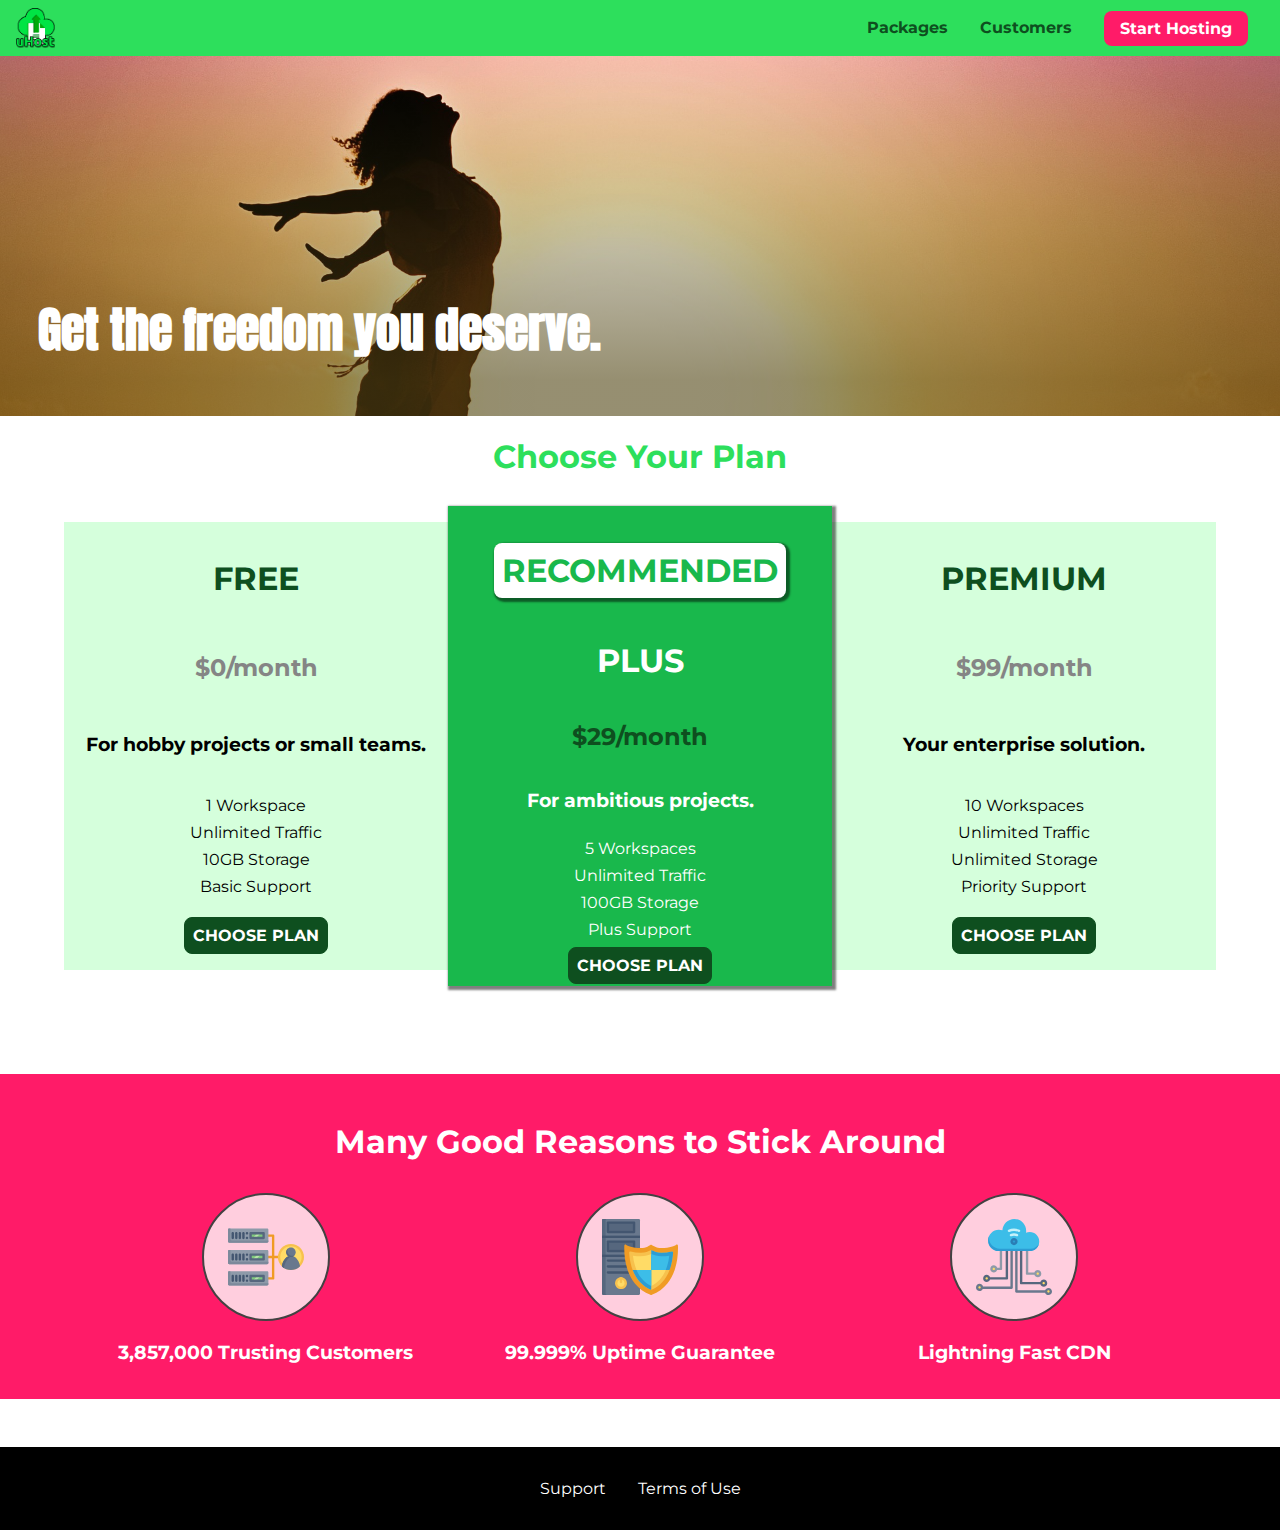
<file: index.html>
<!DOCTYPE html>
<html lang="en">

<head>
    <meta charset="UTF-8">
    <meta http-equiv="X-UA-Compatible" content="ie=edge">
    <meta name="viewport" content="width=device-width, initial-scale=1.0">
    <title>uHost</title>
    <link rel="shortcut icon" href="favicon.png">
    <link rel="stylesheet" href="shared.css">
    <link rel="stylesheet" href="main.css">
</head>

<body>
    <div class="backdrop"></div>
    <div class="modal">
        <h1 class="modal__title">Do you want to continue?</h1>
        <div class="modal__actions">
            <a href="./start-hosting/index.html" class="modal__action">Yes!</a>
            <button class="modal__action modal__action--negative" type="button">No!</button>
        </div>
    </div>
    <header class="main-header">
        <div>
            <button class="toggle-button">
                <span class="toggle-button__bar"></span>
                <span class="toggle-button__bar"></span>
                <span class="toggle-button__bar"></span>
            </button>
            <a href="index.html" class="main-header__brand">
                <img src="images/uhost-icon.png" alt="uHost - Your favorite hosting company">
            </a>
        </div>
        <nav class="main-nav">
            <ul class="main-nav__items">
                <li class="main-nav__item">
                    <a href="./packages/index.html">Packages</a>
                </li>
                <li class="main-nav__item">
                    <a href="customers/index.html">Customers</a>
                </li>
                <li class="main-nav__item main-nav__item--cta">
                    <a href="start-hosting/index.html">Start Hosting</a>
                </li>
            </ul>
        </nav>
    </header>
    <nav class="mobile-nav">
        <ul class="mobile-nav__items">
            <li class="mobile-nav__item">
                <a href="./packages/index.html">Packages</a>
            </li>
            <li class="mobile-nav__item">
                <a href="customers/index.html">Customers</a>
            </li>
            <li class="mobile-nav__item mobile-nav__item--cta">
                <a href="start-hosting/index.html">Start Hosting</a>
            </li>
        </ul>
    </nav>
    <main>
        <section id="product-overview">
            <h1>Get the freedom you deserve.</h1>
        </section>
        <section id="plans">
            <h1 class="section-title">Choose Your Plan</h1>
            <div class="plan__list">
                <article class="plan">
                    <h1 class="plan__title">FREE</h1>
                    <h2 class="plan__price">$0/month</h2>
                    <h3>For hobby projects or small teams.</h3>
                    <ul class="plan__features">
                        <li class="plan__feature">1 Workspace</li>
                        <li class="plan__feature">Unlimited Traffic</li>
                        <li class="plan__feature">10GB Storage</li>
                        <li class="plan__feature">Basic Support</li>
                    </ul>
                    <div>
                        <button class="button">CHOOSE PLAN</button>
                    </div>
                </article>
                <article class="plan plan--highlighted">
                    <h1 class="plan__annotation">RECOMMENDED</h1>
                    <h1 class="plan__title">PLUS</h1>
                    <h2 class="plan__price">$29/month</h2>
                    <h3>For ambitious projects.</h3>
                    <ul class="plan__features">
                        <li class="plan__feature">5 Workspaces</li>
                        <li class="plan__feature">Unlimited Traffic</li>
                        <li class="plan__feature">100GB Storage</li>
                        <li class="plan__feature">Plus Support</li>
                    </ul>
                    <div>
                        <button class="button">CHOOSE PLAN</button>
                    </div>
                </article>
                <article class="plan">
                    <h1 class="plan__title">PREMIUM</h1>
                    <h2 class="plan__price">$99/month</h2>
                    <h3>Your enterprise solution.</h3>
                    <ul class="plan__features">
                        <li class="plan__feature">10 Workspaces</li>
                        <li class="plan__feature">Unlimited Traffic</li>
                        <li class="plan__feature">Unlimited Storage</li>
                        <li class="plan__feature">Priority Support</li>
                    </ul>
                    <div>
                        <button class="button">CHOOSE PLAN</button>
                    </div>
                </article>
            </div>
        </section>
        <section id="key-features">
            <h1 class="section-title">Many Good Reasons to Stick Around</h1>
            <ul class="key-feature__list">
                <li class="key-feature">
                    <div class="key-feature__image">
                        <svg viewBox="0 0 512 512">
                            <path style="fill:#F09B24;" d="M344,248h-32V112c0-4.418-3.582-8-8-8h-40c-4.418,0-8,3.582-8,8s3.582,8,8,8h32v128h-32  c-4.418,0-8,3.582-8,8s3.582,8,8,8h32v128h-32c-4.418,0-8,3.582-8,8s3.582,8,8,8h40c4.418,0,8-3.582,8-8V264h32c4.418,0,8-3.582,8-8  S348.418,248,344,248z"
                            />
                            <path style="fill:#8E9AA9;" d="M264,64H8c-4.418,0-8,3.582-8,8v80c0,4.418,3.582,8,8,8h256c4.418,0,8-3.582,8-8V72  C272,67.582,268.418,64,264,64z"
                            />
                            <path style="fill:#7C899B;" d="M24,144c-4.418,0-8-3.582-8-8V64H8c-4.418,0-8,3.582-8,8v80c0,4.418,3.582,8,8,8h256  c4.418,0,8-3.582,8-8v-8H24z"
                            />
                            <rect x="152" y="96" style="fill:#B8E3A8;" width="88" height="32" />
                            <g>
                                <polygon style="fill:#7EC97D;" points="152,96 152,128 166,128 198,96  " />
                                <polygon style="fill:#7EC97D;" points="220,96 188,128 240,128 240,96  " />
                            </g>
                            <path style="fill:#56677E;" d="M240,136h-88c-4.418,0-8-3.582-8-8V96c0-4.418,3.582-8,8-8h88c4.418,0,8,3.582,8,8v32  C248,132.418,244.418,136,240,136z M160,120h72v-16h-72V120z"
                            />
                            <g>
                                <path style="fill:#435670;" d="M32,136c-4.418,0-8-3.582-8-8V96c0-4.418,3.582-8,8-8s8,3.582,8,8v32C40,132.418,36.418,136,32,136z   "
                                />
                                <path style="fill:#435670;" d="M56,136c-4.418,0-8-3.582-8-8V96c0-4.418,3.582-8,8-8s8,3.582,8,8v32C64,132.418,60.418,136,56,136z   "
                                />
                                <path style="fill:#435670;" d="M80,136c-4.418,0-8-3.582-8-8V96c0-4.418,3.582-8,8-8s8,3.582,8,8v32C88,132.418,84.418,136,80,136z   "
                                />
                                <path style="fill:#435670;" d="M104,136c-4.418,0-8-3.582-8-8V96c0-4.418,3.582-8,8-8s8,3.582,8,8v32   C112,132.418,108.418,136,104,136z"
                                />
                                <path style="fill:#435670;" d="M128,105c-4.418,0-8-3.582-8-8v-1c0-4.418,3.582-8,8-8s8,3.582,8,8v1   C136,101.418,132.418,105,128,105z"
                                />
                                <path style="fill:#435670;" d="M128,136c-4.418,0-8-3.582-8-8v-1c0-4.418,3.582-8,8-8s8,3.582,8,8v1   C136,132.418,132.418,136,128,136z"
                                />
                            </g>
                            <path style="fill:#8E9AA9;" d="M264,208H8c-4.418,0-8,3.582-8,8v80c0,4.418,3.582,8,8,8h256c4.418,0,8-3.582,8-8v-80  C272,211.582,268.418,208,264,208z"
                            />
                            <path style="fill:#7C899B;" d="M24,288c-4.418,0-8-3.582-8-8v-72H8c-4.418,0-8,3.582-8,8v80c0,4.418,3.582,8,8,8h256  c4.418,0,8-3.582,8-8v-8H24z"
                            />
                            <rect x="152" y="240" style="fill:#B8E3A8;" width="88" height="32" />
                            <g>
                                <polygon style="fill:#7EC97D;" points="152,240 152,272 166,272 198,240  " />
                                <polygon style="fill:#7EC97D;" points="220,240 188,272 240,272 240,240  " />
                            </g>
                            <path style="fill:#56677E;" d="M240,280h-88c-4.418,0-8-3.582-8-8v-32c0-4.418,3.582-8,8-8h88c4.418,0,8,3.582,8,8v32  C248,276.418,244.418,280,240,280z M160,264h72v-16h-72V264z"
                            />
                            <g>
                                <path style="fill:#435670;" d="M32,280c-4.418,0-8-3.582-8-8v-32c0-4.418,3.582-8,8-8s8,3.582,8,8v32C40,276.418,36.418,280,32,280   z"
                                />
                                <path style="fill:#435670;" d="M56,280c-4.418,0-8-3.582-8-8v-32c0-4.418,3.582-8,8-8s8,3.582,8,8v32C64,276.418,60.418,280,56,280   z"
                                />
                                <path style="fill:#435670;" d="M80,280c-4.418,0-8-3.582-8-8v-32c0-4.418,3.582-8,8-8s8,3.582,8,8v32C88,276.418,84.418,280,80,280   z"
                                />
                                <path style="fill:#435670;" d="M104,280c-4.418,0-8-3.582-8-8v-32c0-4.418,3.582-8,8-8s8,3.582,8,8v32   C112,276.418,108.418,280,104,280z"
                                />
                                <path style="fill:#435670;" d="M128,249c-4.418,0-8-3.582-8-8v-1c0-4.418,3.582-8,8-8s8,3.582,8,8v1   C136,245.418,132.418,249,128,249z"
                                />
                                <path style="fill:#435670;" d="M128,280c-4.418,0-8-3.582-8-8v-1c0-4.418,3.582-8,8-8s8,3.582,8,8v1   C136,276.418,132.418,280,128,280z"
                                />
                            </g>
                            <path style="fill:#8E9AA9;" d="M264,352H8c-4.418,0-8,3.582-8,8v80c0,4.418,3.582,8,8,8h256c4.418,0,8-3.582,8-8v-80  C272,355.582,268.418,352,264,352z"
                            />
                            <path style="fill:#7C899B;" d="M24,432c-4.418,0-8-3.582-8-8v-72H8c-4.418,0-8,3.582-8,8v80c0,4.418,3.582,8,8,8h256  c4.418,0,8-3.582,8-8v-8H24z"
                            />
                            <rect x="152" y="384" style="fill:#B8E3A8;" width="88" height="32" />
                            <g>
                                <polygon style="fill:#7EC97D;" points="152,384 152,416 166,416 198,384  " />
                                <polygon style="fill:#7EC97D;" points="220,384 188,416 240,416 240,384  " />
                            </g>
                            <path style="fill:#56677E;" d="M240,424h-88c-4.418,0-8-3.582-8-8v-32c0-4.418,3.582-8,8-8h88c4.418,0,8,3.582,8,8v32  C248,420.418,244.418,424,240,424z M160,408h72v-16h-72V408z"
                            />
                            <g>
                                <path style="fill:#435670;" d="M32,424c-4.418,0-8-3.582-8-8v-32c0-4.418,3.582-8,8-8s8,3.582,8,8v32C40,420.418,36.418,424,32,424   z"
                                />
                                <path style="fill:#435670;" d="M56,424c-4.418,0-8-3.582-8-8v-32c0-4.418,3.582-8,8-8s8,3.582,8,8v32C64,420.418,60.418,424,56,424   z"
                                />
                                <path style="fill:#435670;" d="M80,424c-4.418,0-8-3.582-8-8v-32c0-4.418,3.582-8,8-8s8,3.582,8,8v32C88,420.418,84.418,424,80,424   z"
                                />
                                <path style="fill:#435670;" d="M104,424c-4.418,0-8-3.582-8-8v-32c0-4.418,3.582-8,8-8s8,3.582,8,8v32   C112,420.418,108.418,424,104,424z"
                                />
                                <path style="fill:#435670;" d="M128,393c-4.418,0-8-3.582-8-8v-1c0-4.418,3.582-8,8-8s8,3.582,8,8v1   C136,389.418,132.418,393,128,393z"
                                />
                                <path style="fill:#435670;" d="M128,424c-4.418,0-8-3.582-8-8v-1c0-4.418,3.582-8,8-8s8,3.582,8,8v1   C136,420.418,132.418,424,128,424z"
                                />
                            </g>
                            <path style="fill:#F7C14D;" d="M424,168c-48.523,0-88,39.477-88,88s39.477,88,88,88s88-39.477,88-88S472.523,168,424,168z" />
                            <path style="fill:#FFDB66;" d="M424,184c-39.701,0-72,32.299-72,72s32.299,72,72,72s72-32.299,72-72S463.701,184,424,184z" />
                            <path style="fill:#69788D;" d="M484.893,314.16C476.393,274.588,451.922,248,424,248s-52.393,26.588-60.893,66.16  c-0.605,2.82,0.354,5.749,2.511,7.664C381.731,336.124,402.465,344,424,344s42.269-7.876,58.381-22.176  C484.539,319.909,485.498,316.98,484.893,314.16z"
                            />
                            <path style="fill:#56677E;" d="M434.053,249.171C430.768,248.403,427.411,248,424,248c-27.922,0-52.393,26.588-60.893,66.16  c-0.605,2.82,0.354,5.749,2.511,7.664c3.383,3.002,6.979,5.703,10.734,8.125C384.904,286.243,407.373,255.378,434.053,249.171z"
                            />
                            <path style="fill:#69788D;" d="M424,192c-17.645,0-32,14.355-32,32s14.355,32,32,32s32-14.355,32-32S441.645,192,424,192z" />
                            <path style="fill:#56677E;" d="M432,248c-17.645,0-32-14.355-32-32c0-6.783,2.128-13.076,5.742-18.258  C397.444,203.53,392,213.138,392,224c0,17.645,14.355,32,32,32c10.862,0,20.471-5.444,26.258-13.742  C445.076,245.872,438.783,248,432,248z"
                            />

                        </svg>
                    </div>
                    <p class="key-feature__description">3,857,000 Trusting Customers</p>
                </li>
                <li class="key-feature">
                    <div class="key-feature__image">
                        <svg viewBox="0 0 512 512">
                            <path style="fill:#69788D;" d="M248,0H8C3.582,0,0,3.582,0,8v496c0,4.418,3.582,8,8,8h240c4.418,0,8-3.582,8-8V8  C256,3.582,252.418,0,248,0z"
                            />
                            <path style="fill:#56677E;" d="M24,504V8c0-4.418,3.582-8,8-8H8C3.582,0,0,3.582,0,8v496c0,4.418,3.582,8,8,8h24  C27.582,512,24,508.418,24,504z"
                            />
                            <g>
                                <rect x="0" y="112" style="fill:#435670;" width="256" height="16" />
                                <rect x="0" y="240" style="fill:#435670;" width="256" height="16" />
                            </g>
                            <path style="fill:#F7C14D;" d="M128,392c-22.056,0-40,17.944-40,40s17.944,40,40,40s40-17.944,40-40S150.056,392,128,392z" />
                            <path style="fill:#FFDB66;" d="M128,408c-13.233,0-24,10.767-24,24s10.767,24,24,24s24-10.767,24-24S141.233,408,128,408z" />
                            <path style="fill:#F7C14D;" d="M128,392c-2.739,0-5.414,0.278-8,0.805V424c0,4.418,3.582,8,8,8c4.418,0,8-3.582,8-8v-31.195  C133.414,392.278,130.739,392,128,392z"
                            />
                            <g>
                                <path style="fill:#435670;" d="M216,288H40c-4.418,0-8-3.582-8-8s3.582-8,8-8h176c4.418,0,8,3.582,8,8S220.418,288,216,288z"
                                />
                                <path style="fill:#435670;" d="M216,328H40c-4.418,0-8-3.582-8-8s3.582-8,8-8h176c4.418,0,8,3.582,8,8S220.418,328,216,328z"
                                />
                                <path style="fill:#435670;" d="M216,368H40c-4.418,0-8-3.582-8-8s3.582-8,8-8h176c4.418,0,8,3.582,8,8S220.418,368,216,368z"
                                />
                                <path style="fill:#435670;" d="M216,16H40c-4.418,0-8,3.582-8,8v64c0,4.418,3.582,8,8,8h176c4.418,0,8-3.582,8-8V24   C224,19.582,220.418,16,216,16z"
                                />
                            </g>
                            <rect x="48" y="32" style="fill:#56677E;" width="160" height="48" />
                            <path style="fill:#435670;" d="M216,144H40c-4.418,0-8,3.582-8,8v64c0,4.418,3.582,8,8,8h176c4.418,0,8-3.582,8-8v-64  C224,147.582,220.418,144,216,144z"
                            />
                            <rect x="48" y="160" style="fill:#56677E;" width="160" height="48" />
                            <path style="fill:#F09B24;" d="M511.747,180.237c-0.194-6.537-8.107-10.107-13.135-5.894c-5.6,4.693-42.904,21.282-98.514,21.282  c-33.45,0-64.625-20.999-64.929-21.206c-2.9-1.991-6.764-1.85-9.512,0.346c-2.677,2.135-27.201,20.86-63.793,20.86  c-55.607,0-92.914-16.589-98.515-21.282c-5.028-4.211-12.941-0.645-13.135,5.894c-1.634,54.834,4.655,105.941,18.693,151.903  c12.096,39.604,29.759,74.047,52.497,102.373c27.538,34.304,62.743,59.882,104.66,76.045c3.069,1.918,6.757,1.921,9.83,0  c41.917-16.163,77.122-41.741,104.66-76.045c22.738-28.326,40.401-62.77,52.497-102.373  C507.092,286.179,513.381,235.071,511.747,180.237z"
                            />
                            <path style="fill:#F7C14D;" d="M476.21,221.226c-1.953-1.631-4.568-2.235-7.036-1.628c-21.686,5.327-44.926,8.028-69.075,8.028  c-25.926,0-49.633-8.975-64.955-16.504c-2.307-1.134-5.016-1.091-7.284,0.116c-14.059,7.477-36.919,16.388-65.994,16.388  c-24.153,0-47.394-2.701-69.075-8.028c-5.155-1.268-10.221,2.966-9.894,8.261c2.077,33.693,7.668,65.635,16.616,94.935  c22.774,74.565,66.139,126.334,128.888,153.868c2.032,0.891,4.397,0.891,6.43,0c61.777-27.107,104.716-78.876,127.62-153.868  c8.948-29.3,14.539-61.241,16.616-94.935C479.224,225.319,478.163,222.856,476.21,221.226z"
                            />
                            <path style="fill:#FFDB66;" d="M331.609,451.727c-52.604-25.289-89.304-70.987-109.144-135.944  c-6.532-21.39-11.162-44.336-13.82-68.447c17.133,2.852,34.952,4.291,53.22,4.291c29.394,0,53.376-7.793,69.978-15.561  c17.44,7.736,41.656,15.561,68.256,15.561c18.267,0,36.085-1.439,53.219-4.291c-2.659,24.112-7.288,47.06-13.82,68.448  C419.545,381.108,383.27,426.805,331.609,451.727z"
                            />
                            <g>
                                <path style="fill:#2C9DD4;" d="M479.066,227.858c0.157-2.539-0.903-5.002-2.856-6.633s-4.568-2.235-7.036-1.628   c-21.686,5.327-44.926,8.028-69.075,8.028c-25.926,0-49.633-8.975-64.955-16.504c-1.057-0.52-2.2-0.78-3.345-0.806l-0.072,133.351   h123.601c2.556-6.746,4.933-13.702,7.123-20.874C471.398,293.493,476.989,261.552,479.066,227.858z"
                                />
                                <path style="fill:#2C9DD4;" d="M206.658,343.667c24.153,63.42,65.028,108.108,121.743,132.995c1.031,0.452,2.147,0.673,3.263,0.666   l0.063-133.661H206.658z"
                                />
                            </g>
                            <g>
                                <path style="fill:#3CBDE8;" d="M439.497,315.783c6.532-21.389,11.161-44.336,13.82-68.448c-17.134,2.852-34.952,4.291-53.219,4.291   c-26.6,0-50.815-7.824-68.256-15.561l-0.116,107.601h97.758C433.179,334.807,436.524,325.518,439.497,315.783z"
                                />
                                <path style="fill:#3CBDE8;" d="M232.523,343.667c21.144,50.298,54.363,86.56,99.087,108.06l0.117-108.06H232.523z" />
                            </g>
                        </svg>
                    </div>
                    <p class="key-feature__description">99.999% Uptime Guarantee</p>
                </li>
                <li class="key-feature">
                    <div class="key-feature__image">
                        <svg viewBox="0 0 512 512">
                            <path style="fill:#8E9AA9;" d="M168,200c-4.418,0-8,3.582-8,8v120h-17.376c-3.302-9.311-12.194-16-22.624-16  c-13.234,0-24,10.767-24,24s10.766,24,24,24c10.429,0,19.321-6.689,22.624-16H168c4.418,0,8-3.582,8-8V208  C176,203.582,172.418,200,168,200z"
                            />
                            <path style="fill:#FFDB66;" d="M120,328c-4.411,0-8,3.589-8,8s3.589,8,8,8s8-3.589,8-8S124.411,328,120,328z" />
                            <path style="fill:#56677E;" d="M208,200c-4.418,0-8,3.582-8,8v184H94.624C91.322,382.689,82.43,376,72,376  c-13.234,0-24,10.767-24,24s10.766,24,24,24c10.429,0,19.321-6.689,22.624-16H208c4.418,0,8-3.582,8-8V208  C216,203.582,212.418,200,208,200z"
                            />
                            <path style="fill:#FFDB66;" d="M72,392c-4.411,0-8,3.589-8,8s3.589,8,8,8s8-3.589,8-8S76.411,392,72,392z" />
                            <path style="fill:#69788D;" d="M240,208c-4.418,0-8,3.582-8,8v239H47.24c-2.671-10.34-12.078-18-23.24-18c-13.234,0-24,10.767-24,24  s10.766,24,24,24c9.666,0,18.009-5.747,21.809-14H240c4.418,0,8-3.582,8-8V216C248,211.582,244.418,208,240,208z"
                            />
                            <path style="fill:#FFDB66;" d="M24,453c-4.411,0-8,3.589-8,8s3.589,8,8,8s8-3.589,8-8S28.411,453,24,453z" />
                            <path style="fill:#69788D;" d="M488,464c-10.429,0-19.321,6.689-22.624,16H280V208c0-4.418-3.582-8-8-8s-8,3.582-8,8v280  c0,4.418,3.582,8,8,8h193.376c3.302,9.311,12.194,16,22.624,16c13.234,0,24-10.767,24-24S501.234,464,488,464z"
                            />
                            <path style="fill:#FFDB66;" d="M488,480c-4.411,0-8,3.589-8,8s3.589,8,8,8s8-3.589,8-8S492.411,480,488,480z" />
                            <path style="fill:#56677E;" d="M456,408c-10.429,0-19.321,6.689-22.624,16H312V208c0-4.418-3.582-8-8-8s-8,3.582-8,8v224  c0,4.418,3.582,8,8,8h129.376c3.302,9.311,12.194,16,22.624,16c13.234,0,24-10.767,24-24S469.234,408,456,408z"
                            />
                            <path style="fill:#FFDB66;" d="M456,424c-4.411,0-8,3.589-8,8s3.589,8,8,8s8-3.589,8-8S460.411,424,456,424z" />
                            <path style="fill:#8E9AA9;" d="M416,344c-10.429,0-19.321,6.689-22.624,16H352V208c0-4.418-3.582-8-8-8s-8,3.582-8,8v160  c0,4.418,3.582,8,8,8h49.376c3.302,9.311,12.194,16,22.624,16c13.234,0,24-10.767,24-24S429.234,344,416,344z"
                            />
                            <path style="fill:#FFDB66;" d="M416,360c-4.411,0-8,3.589-8,8s3.589,8,8,8s8-3.589,8-8S420.411,360,416,360z" />
                            <path style="fill:#3CBDE8;" d="M362,88c-8.741,0-17.231,1.751-25.06,5.085C337.646,88.797,338,84.43,338,80  c0-44.112-35.888-80-80-80c-42.823,0-77.895,33.816-79.909,76.149C170.393,73.415,162.244,72,154,72c-39.701,0-72,32.299-72,72  s32.299,72,72,72h208c35.29,0,64-28.71,64-64S397.29,88,362,88z"
                            />
                            <path style="fill:#2C9DD4;" d="M368,200H160c-39.701,0-72-32.299-72-72c0-5.863,0.721-11.559,2.05-17.019  C84.918,120.88,82,132.102,82,144c0,39.701,32.299,72,72,72h208c30.389,0,55.88-21.296,62.379-49.743  C413.565,186.327,392.352,200,368,200z"
                            />
                            <path style="fill:#2A7DB5;" d="M256,128c-13.234,0-24,10.767-24,24s10.766,24,24,24c13.233,0,24-10.767,24-24S269.233,128,256,128z"
                            />
                            <path style="fill:#2C9DD4;" d="M256,144c-4.411,0-8,3.589-8,8s3.589,8,8,8c4.411,0,8-3.589,8-8S260.411,144,256,144z" />
                            <g>
                                <path style="fill:#C5F1FA;" d="M221.755,87.695c-2.994,0-5.864-1.688-7.233-4.572c-1.894-3.991-0.194-8.763,3.798-10.657   C230.157,66.849,242.834,64,256,64c13.166,0,25.844,2.849,37.68,8.466c3.992,1.895,5.692,6.666,3.798,10.657   s-6.666,5.692-10.657,3.798C277.144,82.328,266.774,80,256,80c-10.774,0-21.144,2.328-30.821,6.921   C224.072,87.446,222.904,87.695,221.755,87.695z"
                                />
                                <path style="fill:#C5F1FA;" d="M276.545,116.618c-1.148,0-2.316-0.249-3.424-0.774C267.745,113.293,261.985,112,256,112   c-5.985,0-11.745,1.293-17.121,3.844c-3.991,1.895-8.763,0.192-10.657-3.798c-1.894-3.992-0.193-8.764,3.798-10.657   C239.557,97.813,247.625,96,256,96c8.376,0,16.444,1.813,23.98,5.389c3.991,1.894,5.692,6.665,3.798,10.657   C282.41,114.93,279.539,116.618,276.545,116.618z"
                                />
                            </g>

                        </svg>
                    </div>
                    <p class="key-feature__description">Lightning Fast CDN</p>
                </li>
            </ul>
        </section>
    </main>
    <footer class="main-footer">
        <nav>
            <ul class="main-footer__links">
                <li class="main-footer__link">
                    <a href="#">Support</a>
                </li>
                <li class="main-footer__link">
                    <a href="#">Terms of Use</a>
                </li>
            </ul>
        </nav>
    </footer>
    <script src="shared.js"></script>
</body>

</html>
</file>
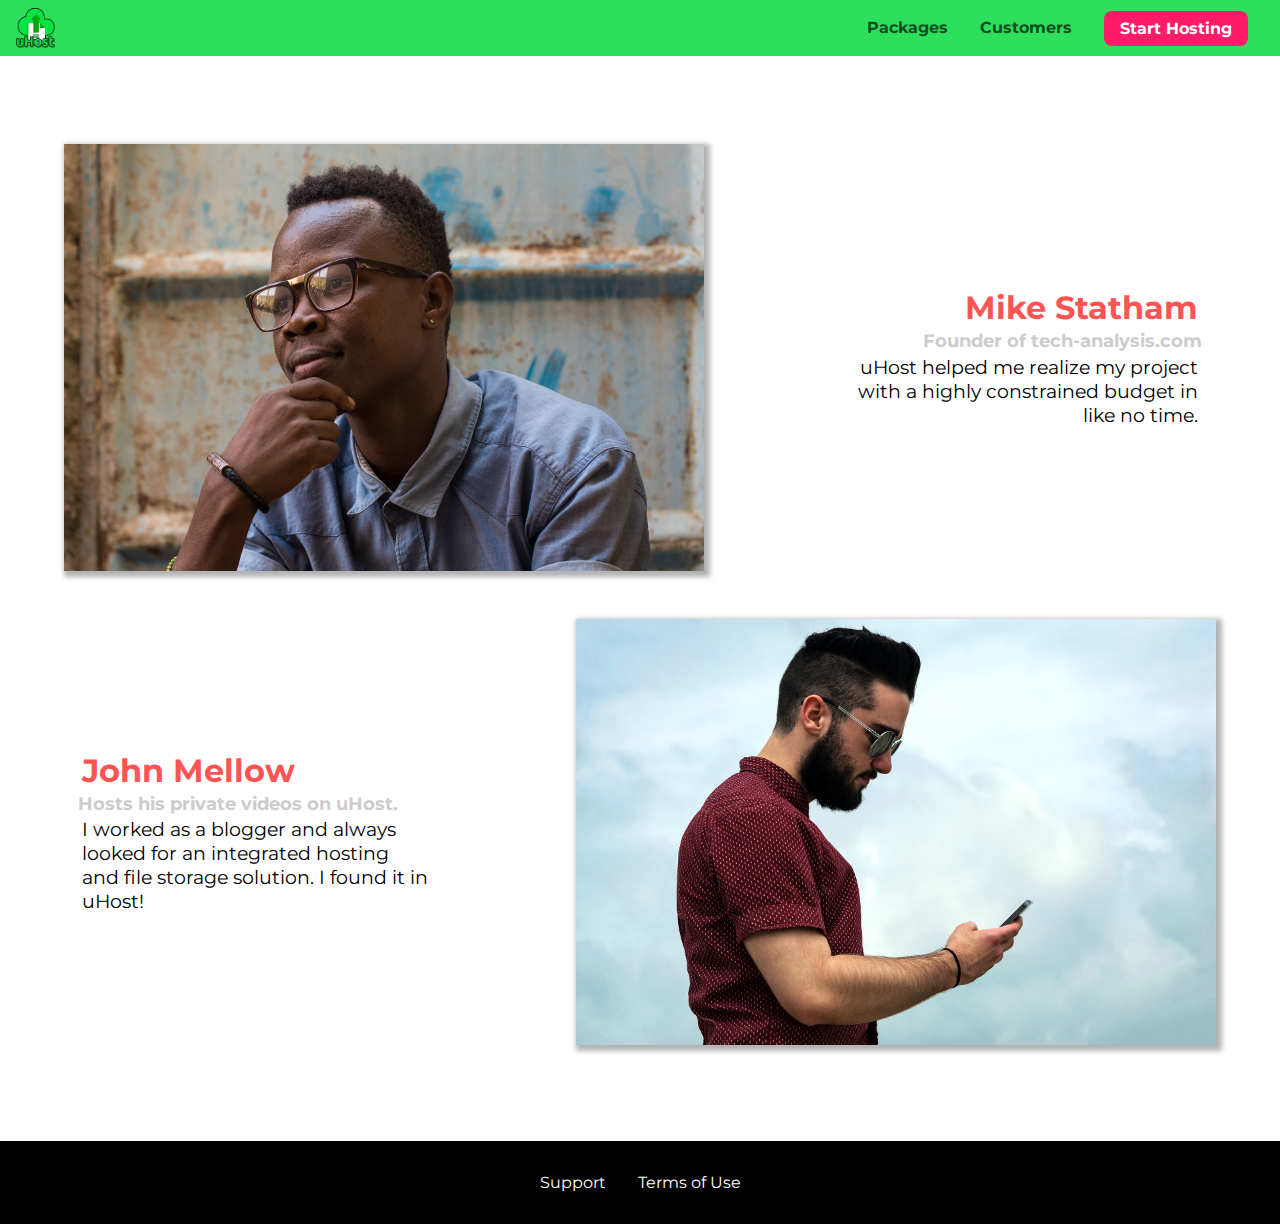
<file: customers/index.html>
<!DOCTYPE html>
<html lang="en">

<head>
    <meta charset="UTF-8">
    <meta name="viewport" content="width=device-width, initial-scale=1.0">
    <meta http-equiv="X-UA-Compatible" content="ie=edge">
    <title>uHost Customers</title>
    <link rel="shortcut icon" href="../favicon.png">
    <link rel="stylesheet" href="../shared.css">
    <link rel="stylesheet" href="customers.css">
</head>

<body>
    <div class="backdrop"></div>
    <header class="main-header">
        <div>
            <button class="toggle-button">
                <span class="toggle-button__bar"></span>
                <span class="toggle-button__bar"></span>
                <span class="toggle-button__bar"></span>
            </button>
            <a class="main-header__brand" href="../index.html">
                <img src="../images/uhost-icon.png" alt="uHost - Your favorite hosting company">
            </a>
        </div>
        <nav class="main-nav">
            <ul class="main-nav__items">
                <li class="main-nav__item">
                    <a href="../packages/index.html">Packages</a>
                </li>
                <li class="main-nav__item">
                    <a href="index.html">Customers</a>
                </li>
                <li class="main-nav__item main-nav__item--cta">
                    <a href="../start-hosting/index.html">Start Hosting</a>
                </li>
            </ul>
        </nav>
    </header>
    <nav class="mobile-nav">
        <ul class="mobile-nav__items">
            <li class="mobile-nav__item">
                <a href="../packages/index.html">Packages</a>
            </li>
            <li class="mobile-nav__item">
                <a href="index.html">Customers</a>
            </li>
            <li class="mobile-nav__item mobile-nav__item--cta">
                <a href="../start-hosting/index.html">Start Hosting</a>
            </li>
        </ul>
    </nav>
    <main>
        <div>
            <div class="testimonial" id="customer-1">
                <div class="testimonial__image-container">
                    <img src="../images/customer-1.jpg" alt="Mike Statham - Customer" class="testimonial__image">
                </div>
                <div class="testimonial__info">
                    <h1 class="testimonial__name">Mike Statham</h1>
                    <h2 class="testimonial__subtitle">Founder of
                        <a href="tech-analysis.com">tech-analysis.com</a>
                    </h2>
                    <p class="testimonial__text">uHost helped me realize my project with a highly constrained budget in like no time.</p>
                </div>
            </div>
            <div class="testimonial" id="customer-2">

                <div class="testimonial__info">
                    <h1 class="testimonial__name">John Mellow</h1>
                    <h2 class="testimonial__subtitle">Hosts his private videos on uHost.
                    </h2>
                    <p class="testimonial__text">I worked as a blogger and always looked for an integrated hosting and file storage solution. I found
                        it in uHost!
                    </p>
                </div>
                <div class="testimonial__image-container">
                    <img src="../images/customer-2.jpg" alt="John Mellow - Customer" class="testimonial__image">
                </div>
            </div>
        </div>
    </main>
    <footer class="main-footer">
        <nav>
            <ul class="main-footer__links">
                <li class="main-footer__link">
                    <a href="#">Support</a>
                </li>
                <li class="main-footer__link">
                    <a href="#">Terms of Use</a>
                </li>
            </ul>
        </nav>
    </footer>
    <script src="../shared.js"></script>
</body>

</html>
</file>
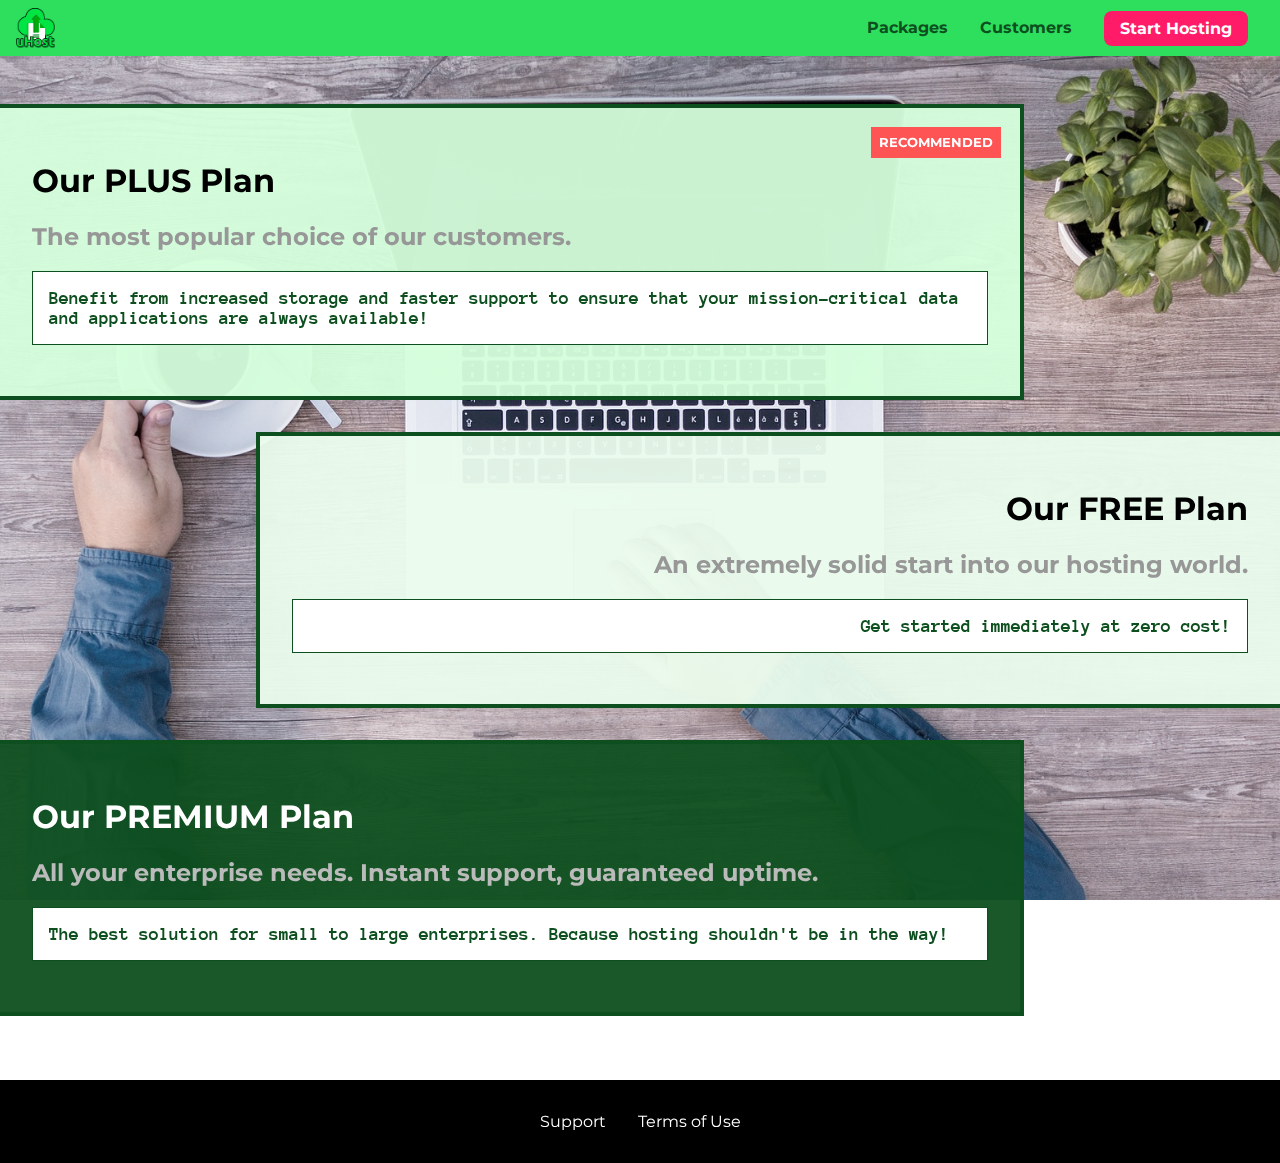
<file: packages/index.html>
<!DOCTYPE html>
<html lang="en">

<head>
    <meta charset="UTF-8">
    <meta http-equiv="X-UA-Compatible" content="ie=edge">
    <meta name="viewport" content="width=device-width, initial-scale=1.5, user-scalable=yes, maximum-scale=2.0, minimum-scale=1.0">
    <title>uHost</title>
    <link rel="shortcut icon" href="../favicon.png">
    <link rel="stylesheet" href="../shared.css">
    <link rel="stylesheet" href="packages.css">
</head>

<body>
    <div class="backdrop"></div>
    <div class="background"></div>
    <header class="main-header">
        <div>
            <button class="toggle-button">
                <span class="toggle-button__bar"></span>
                <span class="toggle-button__bar"></span>
                <span class="toggle-button__bar"></span>
            </button>
            <a class="main-header__brand" href="../index.html">
                <img src="../images/uhost-icon.png" alt="uHost - Your favorite hosting company">
            </a>
        </div>
        <nav class="main-nav">
            <ul class="main-nav__items">
                <li class="main-nav__item">
                    <a href="index.html">Packages</a>
                </li>
                <li class="main-nav__item">
                    <a href="../customers/index.html">Customers</a>
                </li>
                <li class="main-nav__item main-nav__item--cta">
                    <a href="../start-hosting/index.html">Start Hosting</a>
                </li>
            </ul>
        </nav>
    </header>
    <nav class="mobile-nav">
        <ul class="mobile-nav__items">
            <li class="mobile-nav__item">
                <a href="index.html">Packages</a>
            </li>
            <li class="mobile-nav__item">
                <a href="../customers/index.html">Customers</a>
            </li>
            <li class="mobile-nav__item mobile-nav__item--cta">
                <a href="../start-hosting/index.html">Start Hosting</a>
            </li>
        </ul>
    </nav>
    <main>
        <section class="package" id="plus">
            <a href="#">
                <h1 class="package__title">Our PLUS Plan</h1>
                <h2 class="package__badge">RECOMMENDED</h2>
                <h2 class="package__subtitle">The most popular choice of our customers.</h2>
                <p class="package__info">Benefit from increased storage and faster support to ensure that your mission-critical data and applications
                    are always available!</p>
            </a>
        </section>
        <section class="package" id="free">
            <a href="#">
                <h1 class="package__title">Our FREE Plan</h1>
                <h2 class="package__subtitle">An extremely solid start into our hosting world.</h2>
                <p class="package__info">Get started immediately at zero cost!</p>
            </a>
        </section>
        <div class="clearfix"></div>
        <section class="package" id="premium">
            <a href="#">
                <h1 class="package__title">Our PREMIUM Plan</h1>
                <h2 class="package__subtitle">All your enterprise needs. Instant support, guaranteed uptime. </h2>
                <p class="package__info">The best solution for small to large enterprises. Because hosting shouldn't be in the way!</p>
            </a>
        </section>
    </main>
    <footer class="main-footer">
        <nav>
            <ul class="main-footer__links">
                <li class="main-footer__link">
                    <a href="#">Support</a>
                </li>
                <li class="main-footer__link">
                    <a href="#">Terms of Use</a>
                </li>
            </ul>
        </nav>
    </footer>
    <script src="../shared.js"></script>
</body>

</html>
</file>
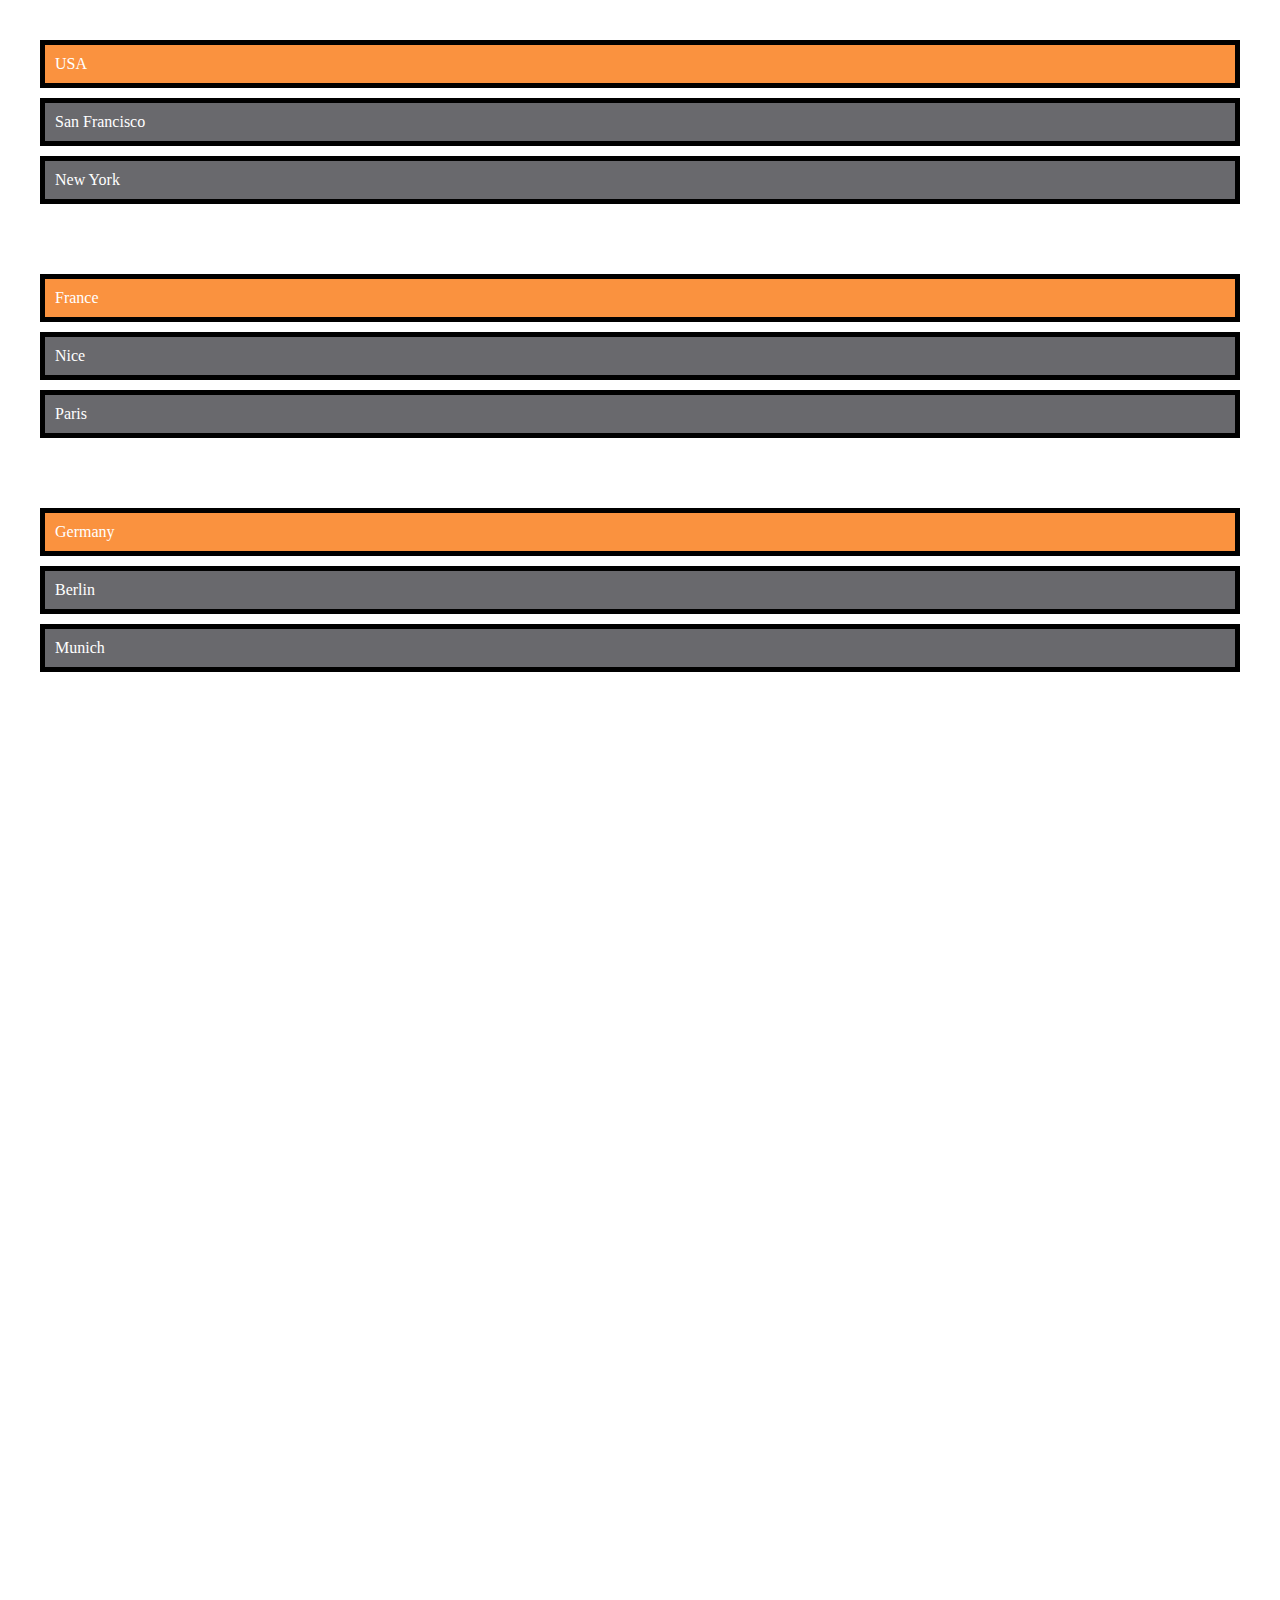
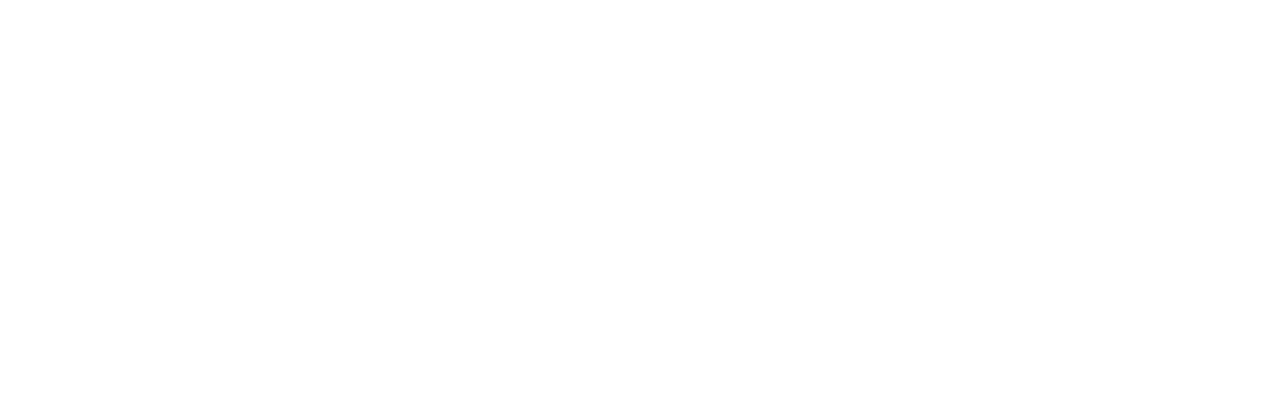
<file: practice/index.html>
<!DOCTYPE html>
<html lang="en">
    <head>
        <meta charset="UTF-8">
        <meta http-equiv="X-UA-Compatible" content="ie=edge">
        <link rel="stylesheet" href="main.css">
        <title>Position</title>
    </head>
    <body>
        <div class="parent">
            <div class="country">USA</div>
            <div class="cities">San Francisco</div>
            <div class="cities">New York</div>
        </div>
        <div class="parent">
            <div class="country">France</div>
            <div class="cities">Nice</div>
            <div class="cities">Paris</div>
        </div>
        <div class="parent">
            <div class="country">Germany</div>
            <div class="cities">Berlin</div>
            <div class="cities">Munich</div>
        </div>
    </body>
</html>
</file>
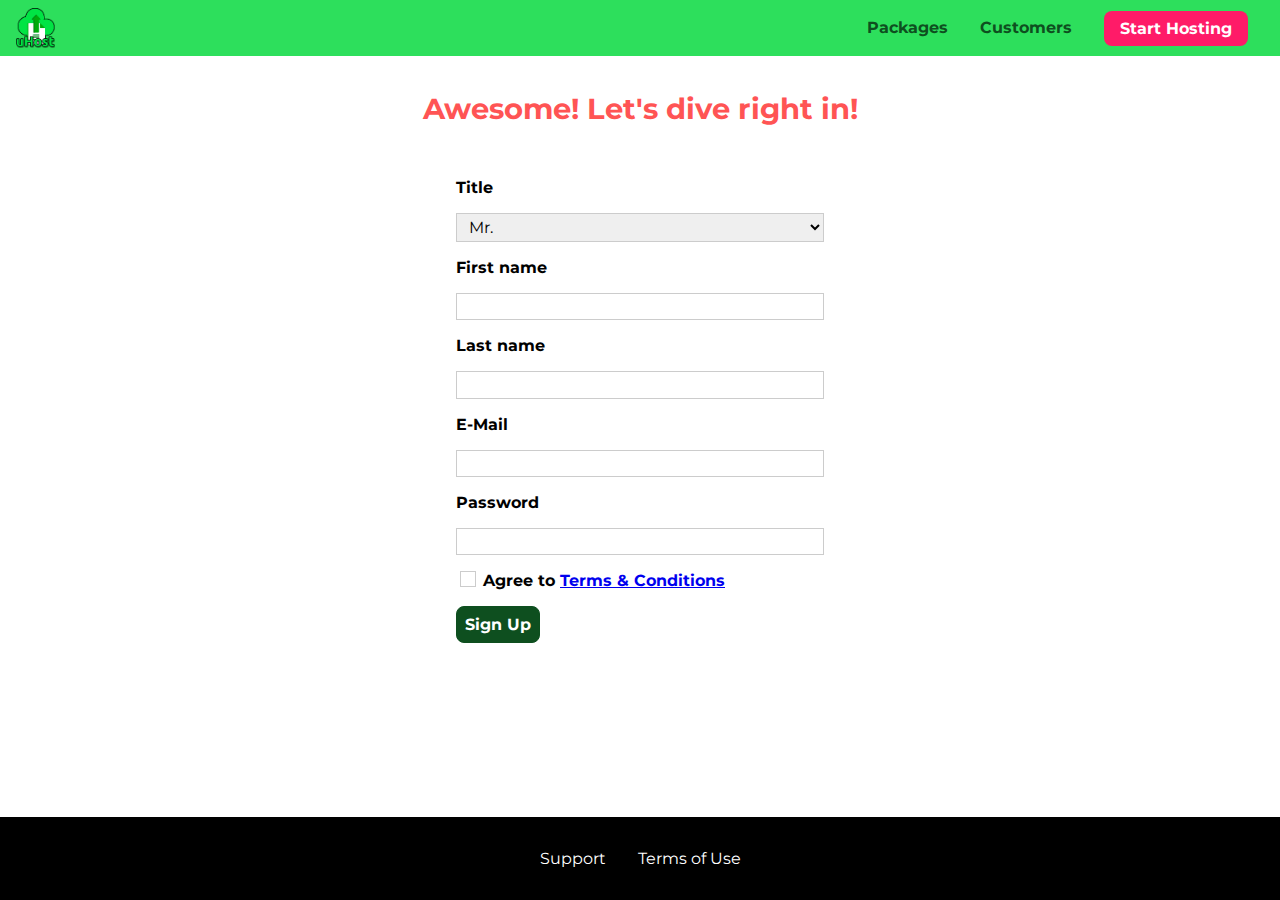
<file: start-hosting/index.html>
<!DOCTYPE html>
<html lang="en">

<head>
    <meta charset="UTF-8">
    <meta name="viewport" content="width=device-width, initial-scale=1.0">
    <meta http-equiv="X-UA-Compatible" content="ie=edge">
    <title>uHost Signup</title>
    <link rel="shortcut icon" href="../favicon.png">
    <link href="https://fonts.googleapis.com/css?family=Anton|Montserrat:400,700" rel="stylesheet">
    <link rel="stylesheet" href="../shared.css">
    <link rel="stylesheet" href="start-hosting.css">
</head>

<body>
    <div class="backdrop"></div>
    <header class="main-header">
        <div>
            <button class="toggle-button">
                <span class="toggle-button__bar"></span>
                <span class="toggle-button__bar"></span>
                <span class="toggle-button__bar"></span>
            </button>
            <a href="../index.html" class="main-header__brand">
                <img src="../images/uhost-icon.png" alt="uHost - Your favorite hosting company">
            </a>
        </div>
        <nav class="main-nav">
            <ul class="main-nav__items">
                <li class="main-nav__item">
                    <a href="../packages/index.html">Packages</a>
                </li>
                <li class="main-nav__item">
                    <a href="../customers/index.html">Customers</a>
                </li>
                <li class="main-nav__item main-nav__item--cta">
                    <a href="index.html">Start Hosting</a>
                </li>
            </ul>
        </nav>
    </header>
    <nav class="mobile-nav">
        <ul class="mobile-nav__items">
            <li class="mobile-nav__item">
                <a href="../packages/index.html">Packages</a>
            </li>
            <li class="mobile-nav__item">
                <a href="../customers/index.html">Customers</a>
            </li>
            <li class="mobile-nav__item mobile-nav__item--cta">
                <a href="index.html">Start Hosting</a>
            </li>
        </ul>
    </nav>
    <main class="signup-page">
        <h1 class="signup-title">Awesome! Let's dive right in!</h1>
        <form action="index.html" class="signup-form">
            <label for="title">Title</label>
            <select id="title">
                <option value="mr">Mr.</option>
                <option value="ms">Ms.</option>
            </select>
            <label for="first-name">First name</label>
            <input type="text" id="first-name">
            <label for="last-name">Last name</label>
            <input type="text" id="last-name">
            <label for="email">E-Mail</label>
            <input type="email" id="email" class="invalid">
            <label for="password">Password</label>
            <input type="password" id="password">
            <input type="checkbox" id="agree-terms">
            <label for="agree-terms">Agree to
                <a href="#">Terms &amp; Conditions</a>
            </label>
            <button type="submit" class="button">Sign Up</button>
        </form>
    </main>
    <footer class="main-footer">
        <nav>
            <ul class="main-footer__links">
                <li class="main-footer__link">
                    <a href="#">Support</a>
                </li>
                <li class="main-footer__link">
                    <a href="#">Terms of Use</a>
                </li>
            </ul>
        </nav>
    </footer>
    <script src="../shared.js"></script>
</body>

</html>
</file>
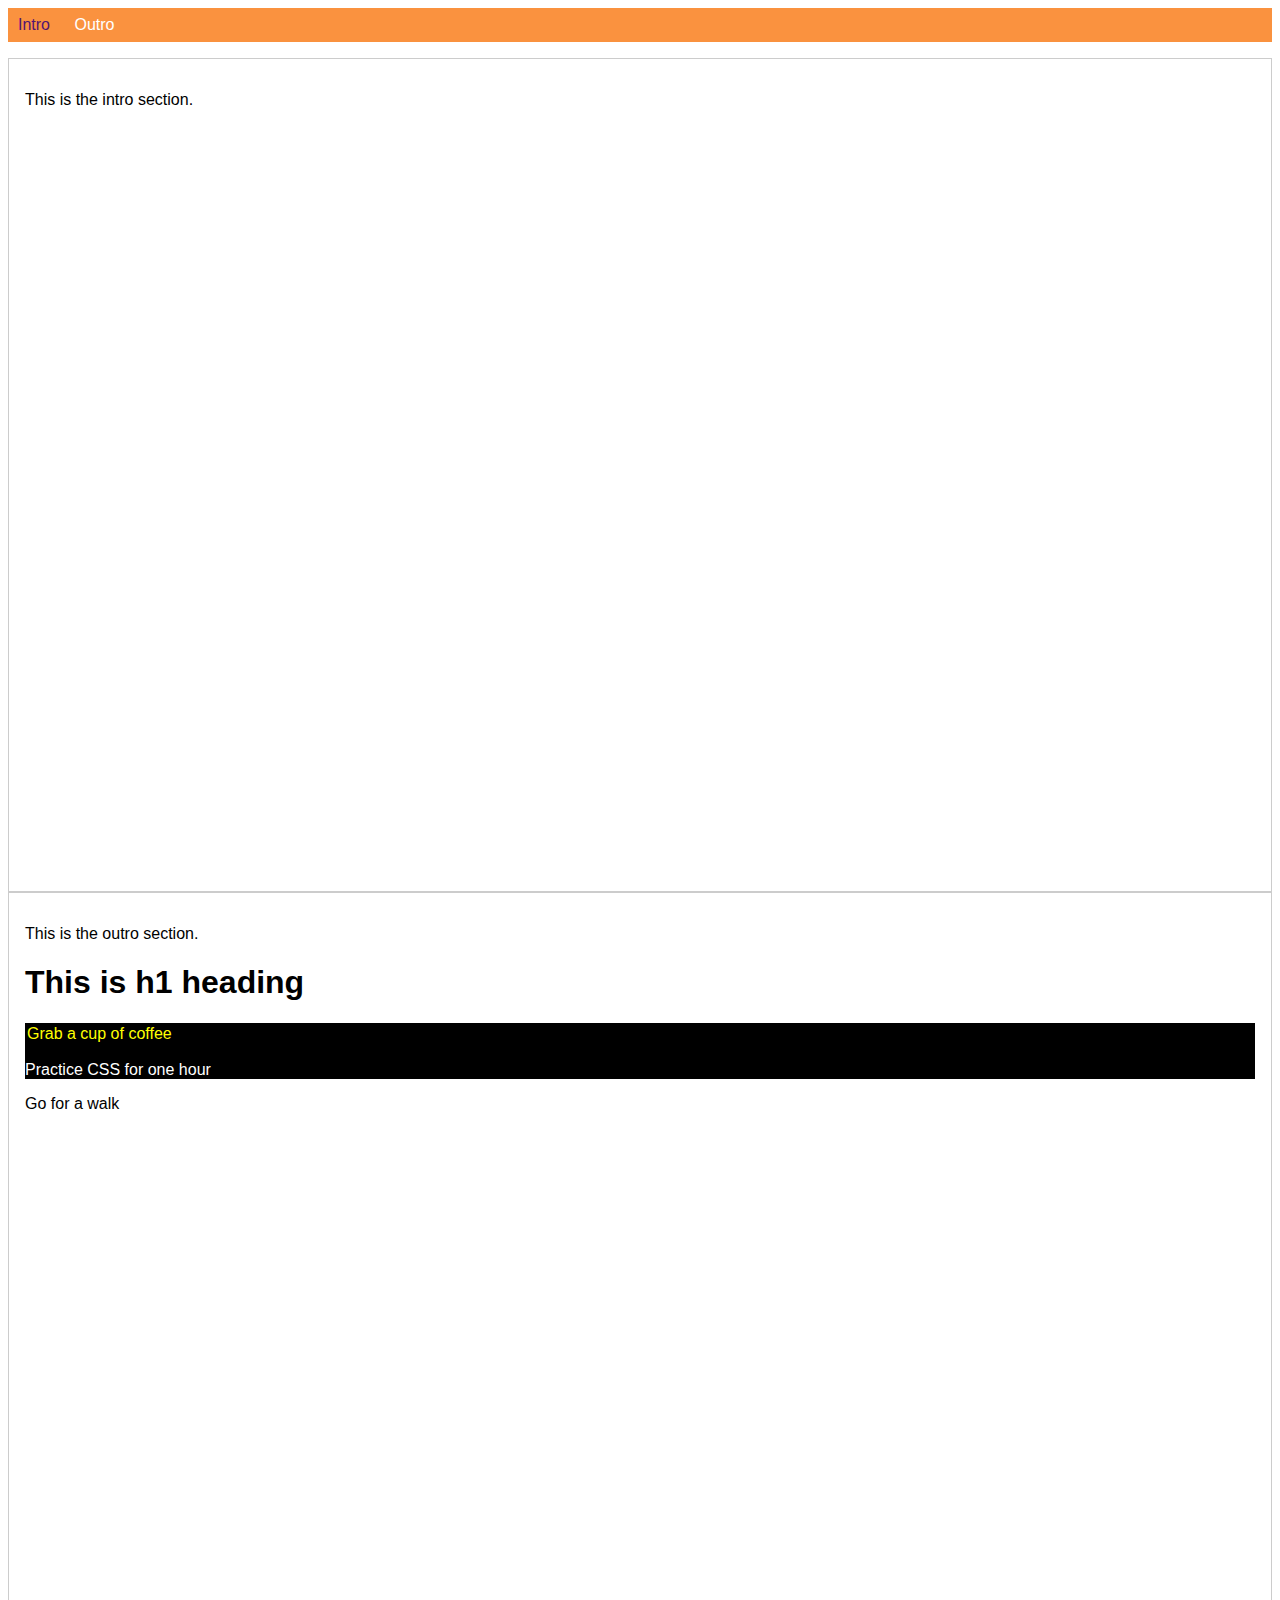
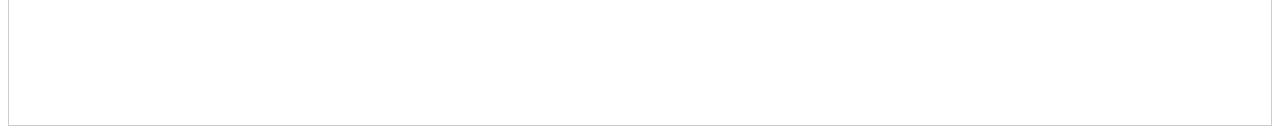
<file: practice/practice.html>
<!DOCTYPE html>
<html lang="en">
<head>
    <link rel="icon" href="../favicon.png">
    <meta charset="UTF-8">
    <meta http-equiv="X-UA-Compatible" content="IE=edge">
    <meta name="viewport" content="width=device-width, initial-scale=1.0">
    <title>Practice</title>
    <link rel="stylesheet" href="practice.css">
</head>
<body>
    <nav>
        <a href="#intro" class="active">Intro</a>
        <a href="#outro">Outro</a>
    </nav>
    <section id="intro" class="main-section highlighted">
        <p>This is the intro section.</p>
    </section>
    <section id="outro" class="main-section">
        <p>This is the outro section.</p>

        <h1 class="heading1">This is h1 heading</h1>
        <div class="heading1-div">
            <p class="heading1-div__par">Grab a cup of coffee</p>
            <div><p class="heading1-div__par">Practice CSS for one hour</p></div>
            
        </div>
        <div class="heading1-div2">
            <p class="heading1-div2__par2">Go for a walk</p>
        </div>
    </section>
</body>

</html>
</file>
<file: shared.css>
@import url("https://fonts.googleapis.com/css2?family=Roboto:wght@100;400;900&display=swap");
@import url("https://fonts.googleapis.com/css2?family=Anton&display=swap");
@import url("https://fonts.googleapis.com/css2?family=Montserrat:wght@400;700&display=swap");

* {
  box-sizing: border-box;
}

html {
  height: 100%;
}

body {
  font-family: "Montserrat", sans-serif;
  margin: 0;
  display: grid;
  grid-template-rows: 3.5rem auto fit-content(8rem);
  grid-template-areas:
    "header"
    "main"
    "footer";
  /* padding-top: 3.5rem; */
  height: 100%;
}

main {
  /* min-height: calc(100vh - 3.5rem - 8rem); */
  /* grid-row: 2 / 3; */
  grid-area: main;
}

.backdrop {
  position: fixed;
  display: none;
  top: 0;
  left: 0;
  z-index: 100;
  width: 100vw;
  height: 100vh;
  background: rgba(0, 0, 0, 0.5);
}

.main-header {
  width: 100%;
  position: fixed;
  top: 0;
  left: 0;
  background: #2ddf5c;
  padding: 0.5rem 1rem;
  z-index: 60;
  display: flex;
  align-items: center;
  justify-content: space-between;
}

.toggle-button {
  width: 3rem;
  background: transparent;
  border: none;
  cursor: pointer;
  padding-top: 0;
  padding-bottom: 0;
  vertical-align: middle;
}

.toggle-button:focus {
  outline: none;
}

.toggle-button__bar {
  width: 100%;
  height: 0.2rem;
  background: black;
  display: block;
  margin: 0.6rem 0;
}

.main-header__brand {
  color: #0e4f1f;
  text-decoration: none;
  font-weight: bold;
  /* width: 20px; */
}

.main-header__brand img {
  height: 2.5rem;
  vertical-align: middle;
  /* width: 100%; */
}

.main-nav {
  display: none;
}

.main-nav__items {
  margin: 0;
  padding: 0;
  list-style: none;
  display: flex;
}

.main-nav__item {
  margin: 0 1rem;
}

.main-nav__item a,
.mobile-nav__item a {
  text-decoration: none;
  color: #0e4f1f;
  font-weight: bold;
  padding: 0.2rem 0;
}

.main-nav__item a:hover,
.main-nav__item a:active {
  color: white;
  border-bottom: 5px solid white;
}

.main-nav__item--cta a,
.mobile-nav__item--cta a {
  color: white;
  background: #ff1b68;
  padding: 0.5rem 1rem;
  border-radius: 8px;
}

.main-nav__item--cta a:hover,
.main-nav__item--cta a:active,
.mobile-nav__item--cta a:hover,
.mobile-nav__item--cta a:active {
  color: #ff1b68;
  background: white;
  border: none;
}

@media (min-width: 40rem) {
  .toggle-button {
    display: none;
  }

  .main-nav {
    display: flex;
  }
}

.main-footer {
  background: black;
  padding: 2rem;
  margin-top: 3rem;
  /* grid-row: 3 / 4; */
  grid-area: footer;
}

.main-footer__links {
  list-style: none;
  margin: 0;
  padding: 0;
  display: flex;
  flex-direction: column;
  align-items: center;
}

.main-footer__link {
  margin: 0.5rem 0;
}

.main-footer__link a {
  color: white;
  text-decoration: none;
}

.main-footer__link a:hover,
.main-footer__link a:active {
  color: #ccc;
}

.mobile-nav {
  display: none;
  position: fixed;
  z-index: 101;
  top: 0;
  left: 0;
  background: white;
  width: 80%;
  height: 100vh;
}

.mobile-nav__items {
  width: 90%;
  height: 100%;
  list-style: none;
  margin: 0 auto;
  padding: 0;
  display: flex;
  flex-direction: column;
  justify-content: center;
  align-items: center;
}

.mobile-nav__item {
  margin: 1rem 0;
}

.mobile-nav__item a {
  font-size: 1.5rem;
}

.button {
  background: #0e4f1f;
  color: white;
  font: inherit;
  border: 1.5px solid #0e4f1f;
  padding: 0.5rem;
  border-radius: 8px;
  font-weight: bold;
  cursor: pointer;
}

.button:hover,
.button:active {
  background: white;
  color: #0e4f1f;
}

.button:focus {
  outline: none;
}

.button[disabled] {
  cursor: not-allowed;
  border-color: #a1a1a1;
  background-color: #ccc;
  color: #a1a1a1;
}

.open {
  display: block !important;
}

@media (min-width: 40rem) {
  .main-footer__link {
    display: inline-block;
    margin: 0 1rem;
  }
  .main-footer__links {
    flex-direction: row;
    align-items: center;
    justify-content: center;
  }
}
</file>
<file: main.css>
#product-overview {
  background: linear-gradient(to top, rgba(80, 68, 18, 0.6) 10%, transparent),
    url("images/freedom.jpg") center/cover no-repeat border-box, #ff1b68;
  /* background-image: url("freedom.jpg");
    background-size: cover;
    background-position: left 10% bottom 20%; */
  /* background-repeat: no-repeat;
    background-origin: border-box;
    background-clip: border-box; */
  /* background-image: linear-gradient(180deg, red 70%, blue 60%, rgba(0,0,0,0.5)); */
  /* background-image: radial-gradient(ellipse farthest-corner at 20% 50%, red, blue 70%, green); */
  width: 100vw;
  height: 33vh;
  /* border: 5px dashed red; */
  position: relative;
}

#product-overview h1 {
  color: white;
  font-family: "Anton", sans-serif;
  position: absolute;
  bottom: 5%;
  left: 3%;
  font-size: 1.6rem;
}

@media (min-width: 40rem) and (min-height: 40rem) {
  #product-overview {
    height: 40vh;
    background-position: 50% 25%;
  }

  #product-overview h1 {
    font-size: 3rem;
  }
}

.section-title {
  color: #2ddf5c;
  text-align: center;
}

.plan {
  background: #d5ffdc;
  text-align: center;
  padding: 1rem;
  margin: 0.5rem 0;
  width: 100%;
}

.plan--highlighted {
  background: #19b84c;
  color: white;
}

.plan__annotation {
  background: white;
  color: #19b84c;
  padding: 0.5rem;
  box-shadow: 2px 2px 2px 2px rgba(0, 0, 0, 0.5);
  border-radius: 8px;
}

.plan__title {
  color: #0e4f1f;
}

.plan__price {
  color: #858585;
}

.plan--highlighted .plan__title {
  color: white;
}

.plan--highlighted .plan__price {
  color: #0e4f1f;
}

.plan__features {
  list-style: none;
  margin: 0;
  padding: 0;
}

.plan__feature {
  margin: 0.5rem 0;
}

@media (min-width: 40rem) {
  .plan__list {
    width: 100%;
    display: flex;
    align-items: center;
    justify-content: center;
  }

  .plan {
    display: flex;
    flex-direction: column;
    justify-content: space-between;
    align-items: center;
    width: 30%;
    min-width: 13rem;
    max-width: 25rem;
    height: 28rem;
  }

  .plan--highlighted {
    box-shadow: 2px 2px 2px 2px rgba(0, 0, 0, 0.5);
    height: 30rem;
    z-index: 50;
  }
}

#key-features {
  background: #ff1b68;
  margin-top: 5rem;
  padding: 1rem;
}

#key-features .section-title {
  color: white;
  margin: 2rem;
}

.key-feature__list {
  list-style: none;
  margin: 0;
  padding: 0;
  text-align: center;
}

.key-feature__image {
  background: #ffcede;
  width: 128px;
  height: 128px;
  border: 2px solid #424242;
  border-radius: 50%;
  margin: auto;
  padding: 1.5rem;
}

.key-feature__description {
  text-align: center;
  font-weight: bold;
  color: white;
  font-size: 1.2rem;
}

@media (min-width: 40rem) {
  .key-feature {
    width: 30%;
    max-width: 25rem;
  }

  .key-feature__list {
    display: flex;
    justify-content: center;
  }
}

/* h1 {
    font-family: sans-serif;
} */

.modal {
  position: fixed;
  display: none;
  z-index: 200;
  top: 20%;
  left: 30%;
  width: 40%;
  background: white;
  padding: 1rem;
  border: 1px solid #ccc;
  box-shadow: 1px 1px 1px rgba(0, 0, 0, 0.5);
}

.modal__title {
  text-align: center;
  margin: 0 0 1rem 0;
}

.modal__actions {
  text-align: center;
}

.modal__action {
  border: 1px solid #0e4f1f;
  background: #0e4f1f;
  text-decoration: none;
  color: white;
  font: inherit;
  padding: 0.5rem 1rem;
  cursor: pointer;
}

.modal__action:hover,
.modal__action:active {
  background: #2ddf5c;
  border-color: #2ddf5c;
}

.modal__action--negative {
  background: red;
  border-color: red;
}

.modal__action--negative:hover,
.modal__action--negative:active {
  background: #ff5454;
  border-color: #ff5454;
}
</file>
<file: customers/customers.css>
main {
  padding-top: 2.5rem;
}

.testimonial {
  font-size: 1.2rem;
}

/* .testimonial__list {
  width: 80%;
  margin: auto;
} */

.testimonial__image-container {
  width: 100%;
  max-width: 40rem;
  box-shadow: 3px 3px 5px 3px rgba(0, 0, 0, 0.3);
}

.testimonial__image {
  width: 100%;
  vertical-align: top;
}

.testimonial__info {
  text-align: right;
  padding: 0.9rem;
}

#customer-2.testimonial {
  text-align: right;
}

#customer-2 .testimonial__info {
  text-align: left;
}

.testimonial__name {
  margin: 0.2rem;
  color: #ff5454;
  font-size: 2rem;
}

.testimonial__subtitle {
  margin: 0;
  font-size: 1.1rem;
  color: #ccc;
}

.testimonial__subtitle a {
  color: inherit;
  text-decoration: none;
}

.testimonial__subtitle a:hover,
.testimonial__subtitle a:active {
  color: #7a7a7a;
}

.testimonial__text {
  margin: 0.2rem;
}

@media (min-width: 40rem) {
  .testimonial {
    margin: 3rem auto;
    max-width: 1500px;
    display: flex;
    align-items: center;
    justify-content: space-around;
  }
  .testimonial__image-container {
    width: 66%;
  }
  .testimonial__info {
    width: 30%;
  }
}
</file>
<file: packages/packages.css>
@font-face {
  font-family: "AnonymousPro";
  src: url("anonymousPro-Regular.ttf") format("truetype");
}

@font-face {
  font-family: "AnonymousPro";
  src: url("anonymousPro-Bold.ttf") format("truetype");
  font-weight: 700;
}

main {
  padding-top: 2rem;
}

.background {
  background: url("../images/plans-background.jpg") center/cover;
  filter: grayscale(40%);
  width: 100vw;
  height: 100vh;
  position: fixed;
  z-index: -1;
}

.package {
  width: 80%;
  margin: 1rem 0;
  border: 4px solid #0e4f1f;
  border-left: none;
  position: relative;
}

.package:hover,
.package:active {
  box-shadow: 2px 2px 4px rgba(0, 0, 0, 0.5);
  border-color: #ff5454;
}

.package a {
  text-decoration: none;
  color: inherit;
  display: block;
  padding: 2rem;
}

.package__badge {
  position: absolute;
  top: 0;
  right: 0;
  margin: 1.2rem;
  font-size: 0.8rem;
  color: white;
  background: #ff5454;
  padding: 0.5rem;
}

.package__subtitle {
  color: #979797;
}

.package__info {
  padding: 1rem;
  border: 1px solid #0e4f1f;
  color: #0e4f1f;
  background-color: white;
  font: 700 1.2rem "AnonymousPro", sans-serif;
  /* font-style font-variant font-weight font-size/line-height font-family */
}

.clearfix {
  clear: both;
}

#plus {
  background-color: rgba(213, 255, 220, 0.95);
}

#free {
  background-color: rgba(234, 252, 237, 0.95);
  float: right;
  border-right: none;
  border-left: 4px solid #0e4f1f;
  text-align: right;
}

#free:hover,
#free:active {
  border-left-color: #ff5454;
}

#premium {
  background-color: rgba(14, 79, 31, 0.95);
}

#premium .package__title {
  color: white;
}

#premium .package__subtitle {
  color: #bbb;
}

@media (min-width: 40rem) {
  .main {
    max-width: 1500px;
    margin-left: auto;
    margin-right: auto;
  }
}

@media (min-width: 1500px) {
  .package {
    border-left: 4px solid #0e4f1f;
  }
  #free {
    border-right: 4px solid #0e4f1f;
  }
  #free:hover,
  #free:active {
    border-right-color: #ff5454;
  }
}
</file>
<file: practice/main.css>
html {
  /*background: #b3b3b3;
    padding: 15px;
    border: 5px solid white;
    margin: 15px;*/
  height: 2000px;
}

body {
  /*background: #fa923f;
    padding: 20px;
    border: 5px solid black;*/
  margin: 0;
}

.parent {
  background: white;
  padding: 20px;
  /*border: 5px solid black;*/
  margin: 10px;
}

.parent .country {
  background: #fa923f;
  color: white;
  padding: 10px;
  border: 5px solid black;
  margin: 10px;
  position: sticky;
  top: 1px;
}

.parent .cities {
  background: rgb(105, 105, 109);
  color: white;
  padding: 10px;
  border: 5px solid black;
  margin: 10px;
}
</file>
<file: start-hosting/start-hosting.css>
main {
  padding-top: 1rem;
}

.signup-title {
  text-align: center;
  font-size: 1.8rem;
  color: #ff5454;
}

.signup-form {
  padding: 1rem;
}

.signup-form label {
  font-weight: bold;
}

.signup-form label,
.signup-form select,
.signup-form input {
  display: block;
  margin-top: 1rem;
  width: 100%;
}

.signup-form input.invalid,
.signup-form select.invalid {
}

/* .signup-form input[type="checkbox"]  */
.signup-form input[id*="terms"],
.signup-form input[id*="terms"] + label {
  display: inline-block;
  width: auto;
  vertical-align: bottom;
}

.signup-form input:not([type="checkbox"]),
.signup-form select {
  border: 1px solid #ccc;
  padding: 0.2rem 0.5rem;
  font: inherit;
}

.signup-form input:focus,
.signup-form select:focus {
  outline: none;
  background-color: #d8f3df;
  border-color: #2ddf5c;
}

.signup-form input[type="checkbox"] {
  border: 1px solid #ccc;
  background-color: white;
  width: 1rem;
  height: 1rem;
  -webkit-appearance: none;
  -moz-appearance: none;
  appearance: none;
}

.signup-form input[type="checkbox"]:checked {
  background-color: #2ddf5c;
  border-color: #0e4f1f;
}

.signup-form button[type="submit"] {
  display: block;
  margin-top: 1rem;
}

@media (min-width: 40rem) {
  .signup-form {
    margin: auto;
    width: 25rem;
  }
}
</file>
<file: practice/practice.css>
body {
  font-family: sans-serif;
}

nav {
  margin-bottom: 16px;
  background: #fa923f;
  padding: 8px 0;
}

a {
  text-decoration: none;
  color: white;
  margin: 10px;
}

a.active {
  color: #521571;
}

.main-section {
  height: 800px;
  border: 1px solid #ccc !important;
  padding: 16px;
}

.highlighted {
  border: 2px solid #fa923f;
}

.heading1 + .heading1-div {
  color: white;
  background-color: black;
}

.heading1-div > p {
  font-family: sans-serif;
  padding: 2px;
  color: yellow;
}
</file>
